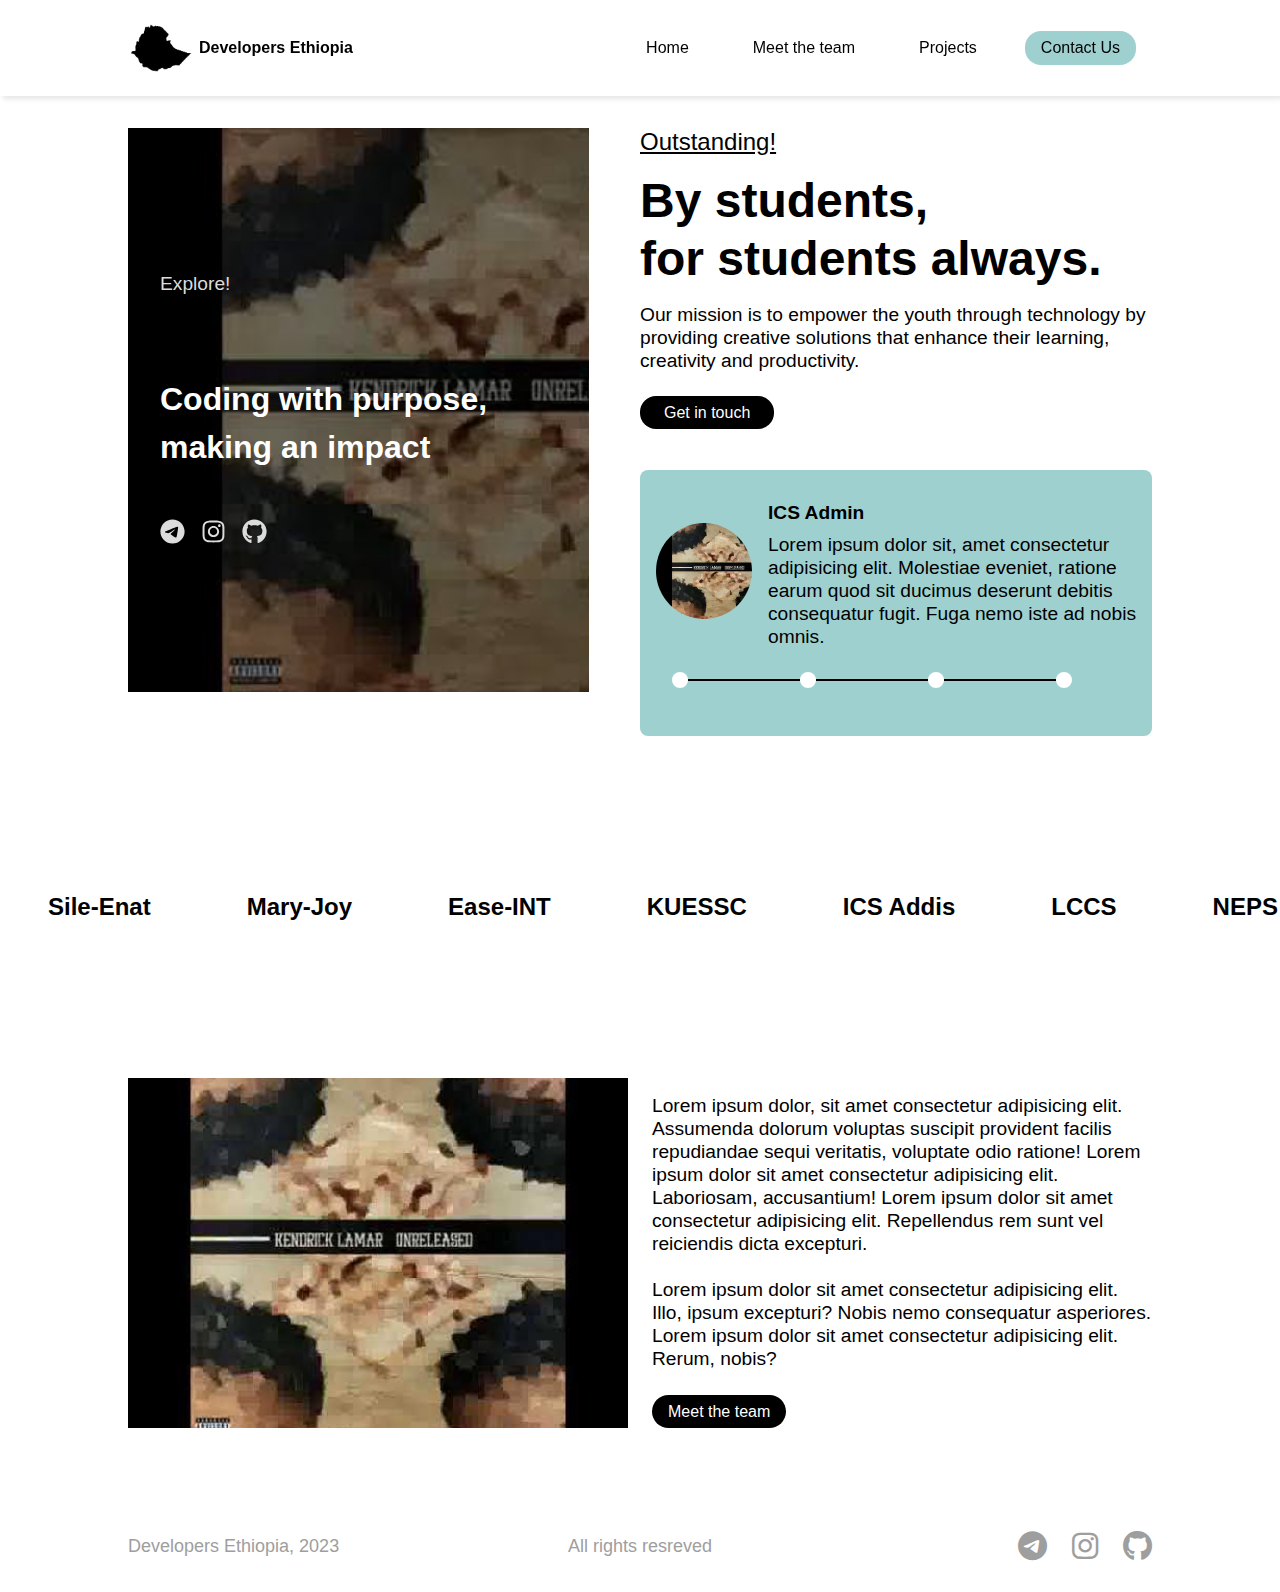
<file: index.html>
<!DOCTYPE html>
<html lang="en">
<head>
    <meta charset="UTF-8">
    <meta name="viewport" content="width=device-width, initial-scale=1.0">
    <title>Developers Ethiopia</title>
    <link rel="stylesheet" href="styles.css">
    <link rel="stylesheet" href="meetUs.css">
    <link rel="stylesheet" href="fontawesome-free-6.5.1-web/css/all.css">

</head>
<body>
    <div id="top"></div>
    <nav>
        <div class="navItemsContainer">
            <div class="logoContainer">
                <li>
                    <a href="#top">
                        <img class="logo" src="assets/download-removebg-preview (8).png" alt="developers ethiopia logo">
                        <p>Developers Ethiopia</p>
                    </a>
                </li>
            </div>
            <div class="navLinksContainer">
                <div class="hamburgerContainer">
                    <!-- <button class="hamburger">
                        <svg xmlns="http://www.w3.org/2000/svg" height="25" width="30" viewBox="0 0 496 512"><path fill="#dcdcdc" d="M248 8C111 8 0 119 0 256S111 504 248 504 496 393 496 256 385 8 248 8zM363 176.7c-3.7 39.2-19.9 134.4-28.1 178.3-3.5 18.6-10.3 24.8-16.9 25.4-14.4 1.3-25.3-9.5-39.3-18.7-21.8-14.3-34.2-23.2-55.3-37.2-24.5-16.1-8.6-25 5.3-39.5 3.7-3.8 67.1-61.5 68.3-66.7 .2-.7 .3-3.1-1.2-4.4s-3.6-.8-5.1-.5q-3.3 .7-104.6 69.1-14.8 10.2-26.9 9.9c-8.9-.2-25.9-5-38.6-9.1-15.5-5-27.9-7.7-26.8-16.3q.8-6.7 18.5-13.7 108.4-47.2 144.6-62.3c68.9-28.6 83.2-33.6 92.5-33.8 2.1 0 6.6 .5 9.6 2.9a10.5 10.5 0 0 1 3.5 6.7A43.8 43.8 0 0 1 363 176.7z"/></svg>
                    </button> -->
                  
                </div>
                <ul>
                    <!-- <button class="close">
                        <svg xmlns="http://www.w3.org/2000/svg" height="25" width="30" viewBox="0 0 496 512"><path fill="#dcdcdc" d="M248 8C111 8 0 119 0 256S111 504 248 504 496 393 496 256 385 8 248 8zM363 176.7c-3.7 39.2-19.9 134.4-28.1 178.3-3.5 18.6-10.3 24.8-16.9 25.4-14.4 1.3-25.3-9.5-39.3-18.7-21.8-14.3-34.2-23.2-55.3-37.2-24.5-16.1-8.6-25 5.3-39.5 3.7-3.8 67.1-61.5 68.3-66.7 .2-.7 .3-3.1-1.2-4.4s-3.6-.8-5.1-.5q-3.3 .7-104.6 69.1-14.8 10.2-26.9 9.9c-8.9-.2-25.9-5-38.6-9.1-15.5-5-27.9-7.7-26.8-16.3q.8-6.7 18.5-13.7 108.4-47.2 144.6-62.3c68.9-28.6 83.2-33.6 92.5-33.8 2.1 0 6.6 .5 9.6 2.9a10.5 10.5 0 0 1 3.5 6.7A43.8 43.8 0 0 1 363 176.7z"/></svg>
                    </button> -->
                    <li class="navLink mainNavLink subNavLink">
                        <a href="#top">Home</a>
                    </li>
                    <li class="navLink mainNavLink subNavLink">
                        <a href="templates/meetus.html">Meet the team</a>
                    </li>
                    <li class="navLink mainNavLink subNavLink">
                        <a href="#">Projects</a>
                    </li>
                    <li class="navLink mainNavLink  contactUs">
                        <a href="#">Contact Us</a>
                    </li>
                    <li class="menu" onclick=showSideBar()>
                        <a href="#">
                            <svg xmlns="http://www.w3.org/2000/svg" height="20" width="20" viewBox="0 0 448 512"><path fill="#000000" d="M0 96C0 78.3 14.3 64 32 64H416c17.7 0 32 14.3 32 32s-14.3 32-32 32H32C14.3 128 0 113.7 0 96zM0 256c0-17.7 14.3-32 32-32H416c17.7 0 32 14.3 32 32s-14.3 32-32 32H32c-17.7 0-32-14.3-32-32zM448 416c0 17.7-14.3 32-32 32H32c-17.7 0-32-14.3-32-32s14.3-32 32-32H416c17.7 0 32 14.3 32 32z"/></svg>
                        </a>
                    </li>
                </ul>
            </div>
        </div>
        <div class="navItemsContainer sideBar">
            <div class="navLinksContainer">
                <div class="hamburgerContainer">
                    <!-- <button class="hamburger">
                        <svg xmlns="http://www.w3.org/2000/svg" height="25" width="30" viewBox="0 0 496 512"><path fill="#dcdcdc" d="M248 8C111 8 0 119 0 256S111 504 248 504 496 393 496 256 385 8 248 8zM363 176.7c-3.7 39.2-19.9 134.4-28.1 178.3-3.5 18.6-10.3 24.8-16.9 25.4-14.4 1.3-25.3-9.5-39.3-18.7-21.8-14.3-34.2-23.2-55.3-37.2-24.5-16.1-8.6-25 5.3-39.5 3.7-3.8 67.1-61.5 68.3-66.7 .2-.7 .3-3.1-1.2-4.4s-3.6-.8-5.1-.5q-3.3 .7-104.6 69.1-14.8 10.2-26.9 9.9c-8.9-.2-25.9-5-38.6-9.1-15.5-5-27.9-7.7-26.8-16.3q.8-6.7 18.5-13.7 108.4-47.2 144.6-62.3c68.9-28.6 83.2-33.6 92.5-33.8 2.1 0 6.6 .5 9.6 2.9a10.5 10.5 0 0 1 3.5 6.7A43.8 43.8 0 0 1 363 176.7z"/></svg>
                    </button> -->
                  
                </div>
                <ul>
                    <li class="close" onclick=hideSideBar()>
                        <a href="#">
                            <svg xmlns="http://www.w3.org/2000/svg" height="25" width="25" viewBox="0 0 384 512"><!--!Font Awesome Free 6.5.1 by @fontawesome - https://fontawesome.com License - https://fontawesome.com/license/free Copyright 2024 Fonticons, Inc.--><path fill="#000000" d="M342.6 150.6c12.5-12.5 12.5-32.8 0-45.3s-32.8-12.5-45.3 0L192 210.7 86.6 105.4c-12.5-12.5-32.8-12.5-45.3 0s-12.5 32.8 0 45.3L146.7 256 41.4 361.4c-12.5 12.5-12.5 32.8 0 45.3s32.8 12.5 45.3 0L192 301.3 297.4 406.6c12.5 12.5 32.8 12.5 45.3 0s12.5-32.8 0-45.3L237.3 256 342.6 150.6z"/></svg>
                        </a>
                    </li>
                    <li class="navLink">
                        <a href="#top">Home</a>
                    </li>
                    <li class="navLink">
                        <a href="templates/meetus.html">Meet the team</a>
                    </li>
                    <li class="navLink">
                        <a href="#">Projects</a>
                    </li>
                    <li class="navLink">
                        <a href="#">Contact Us</a>
                    </li>
                </ul>
            </div>
        </div>
    </nav>

    <!-- landing page body -->
    <div class="landingBody">
        <div class="leftHalf">
            <div class="imageHolder">
                <div class="imageMask">
                    <div class="head">
                        <p>Explore!</p>
                    </div>
                    <div class="content">
                        <p>Coding with purpose, making an impact</p>
                    </div>
                    <div class="links">
                        <li><a href="#"><svg xmlns="http://www.w3.org/2000/svg" height="25" width="25" viewBox="0 0 496 512"><path fill="#dcdcdc" d="M248 8C111 8 0 119 0 256S111 504 248 504 496 393 496 256 385 8 248 8zM363 176.7c-3.7 39.2-19.9 134.4-28.1 178.3-3.5 18.6-10.3 24.8-16.9 25.4-14.4 1.3-25.3-9.5-39.3-18.7-21.8-14.3-34.2-23.2-55.3-37.2-24.5-16.1-8.6-25 5.3-39.5 3.7-3.8 67.1-61.5 68.3-66.7 .2-.7 .3-3.1-1.2-4.4s-3.6-.8-5.1-.5q-3.3 .7-104.6 69.1-14.8 10.2-26.9 9.9c-8.9-.2-25.9-5-38.6-9.1-15.5-5-27.9-7.7-26.8-16.3q.8-6.7 18.5-13.7 108.4-47.2 144.6-62.3c68.9-28.6 83.2-33.6 92.5-33.8 2.1 0 6.6 .5 9.6 2.9a10.5 10.5 0 0 1 3.5 6.7A43.8 43.8 0 0 1 363 176.7z"/></svg></a></li>
                        <li><a href="#"><svg xmlns="http://www.w3.org/2000/svg" height="25" width="25" viewBox="0 0 448 512"><path fill="#dcdcdc" d="M224.1 141c-63.6 0-114.9 51.3-114.9 114.9s51.3 114.9 114.9 114.9S339 319.5 339 255.9 287.7 141 224.1 141zm0 189.6c-41.1 0-74.7-33.5-74.7-74.7s33.5-74.7 74.7-74.7 74.7 33.5 74.7 74.7-33.6 74.7-74.7 74.7zm146.4-194.3c0 14.9-12 26.8-26.8 26.8-14.9 0-26.8-12-26.8-26.8s12-26.8 26.8-26.8 26.8 12 26.8 26.8zm76.1 27.2c-1.7-35.9-9.9-67.7-36.2-93.9-26.2-26.2-58-34.4-93.9-36.2-37-2.1-147.9-2.1-184.9 0-35.8 1.7-67.6 9.9-93.9 36.1s-34.4 58-36.2 93.9c-2.1 37-2.1 147.9 0 184.9 1.7 35.9 9.9 67.7 36.2 93.9s58 34.4 93.9 36.2c37 2.1 147.9 2.1 184.9 0 35.9-1.7 67.7-9.9 93.9-36.2 26.2-26.2 34.4-58 36.2-93.9 2.1-37 2.1-147.8 0-184.8zM398.8 388c-7.8 19.6-22.9 34.7-42.6 42.6-29.5 11.7-99.5 9-132.1 9s-102.7 2.6-132.1-9c-19.6-7.8-34.7-22.9-42.6-42.6-11.7-29.5-9-99.5-9-132.1s-2.6-102.7 9-132.1c7.8-19.6 22.9-34.7 42.6-42.6 29.5-11.7 99.5-9 132.1-9s102.7-2.6 132.1 9c19.6 7.8 34.7 22.9 42.6 42.6 11.7 29.5 9 99.5 9 132.1s2.7 102.7-9 132.1z"/></svg></a></li>
                        <li><a href="#"><svg xmlns="http://www.w3.org/2000/svg" height="25" width="25" viewBox="0 0 496 512"><path fill="#dcdcdc" d="M165.9 397.4c0 2-2.3 3.6-5.2 3.6-3.3 .3-5.6-1.3-5.6-3.6 0-2 2.3-3.6 5.2-3.6 3-.3 5.6 1.3 5.6 3.6zm-31.1-4.5c-.7 2 1.3 4.3 4.3 4.9 2.6 1 5.6 0 6.2-2s-1.3-4.3-4.3-5.2c-2.6-.7-5.5 .3-6.2 2.3zm44.2-1.7c-2.9 .7-4.9 2.6-4.6 4.9 .3 2 2.9 3.3 5.9 2.6 2.9-.7 4.9-2.6 4.6-4.6-.3-1.9-3-3.2-5.9-2.9zM244.8 8C106.1 8 0 113.3 0 252c0 110.9 69.8 205.8 169.5 239.2 12.8 2.3 17.3-5.6 17.3-12.1 0-6.2-.3-40.4-.3-61.4 0 0-70 15-84.7-29.8 0 0-11.4-29.1-27.8-36.6 0 0-22.9-15.7 1.6-15.4 0 0 24.9 2 38.6 25.8 21.9 38.6 58.6 27.5 72.9 20.9 2.3-16 8.8-27.1 16-33.7-55.9-6.2-112.3-14.3-112.3-110.5 0-27.5 7.6-41.3 23.6-58.9-2.6-6.5-11.1-33.3 2.6-67.9 20.9-6.5 69 27 69 27 20-5.6 41.5-8.5 62.8-8.5s42.8 2.9 62.8 8.5c0 0 48.1-33.6 69-27 13.7 34.7 5.2 61.4 2.6 67.9 16 17.7 25.8 31.5 25.8 58.9 0 96.5-58.9 104.2-114.8 110.5 9.2 7.9 17 22.9 17 46.4 0 33.7-.3 75.4-.3 83.6 0 6.5 4.6 14.4 17.3 12.1C428.2 457.8 496 362.9 496 252 496 113.3 383.5 8 244.8 8zM97.2 352.9c-1.3 1-1 3.3 .7 5.2 1.6 1.6 3.9 2.3 5.2 1 1.3-1 1-3.3-.7-5.2-1.6-1.6-3.9-2.3-5.2-1zm-10.8-8.1c-.7 1.3 .3 2.9 2.3 3.9 1.6 1 3.6 .7 4.3-.7 .7-1.3-.3-2.9-2.3-3.9-2-.6-3.6-.3-4.3 .7zm32.4 35.6c-1.6 1.3-1 4.3 1.3 6.2 2.3 2.3 5.2 2.6 6.5 1 1.3-1.3 .7-4.3-1.3-6.2-2.2-2.3-5.2-2.6-6.5-1zm-11.4-14.7c-1.6 1-1.6 3.6 0 5.9 1.6 2.3 4.3 3.3 5.6 2.3 1.6-1.3 1.6-3.9 0-6.2-1.4-2.3-4-3.3-5.6-2z"/></svg></a></li>
                    </div> 
                </div>                
            </div>
        </div>
        <div class="rightHalf">
            <div class="topHalf">
                <div class="head">
                    <p>Outstanding!</p>
                </div>
                <div class="subHead">
                    <p>By students, <br> for students always.</p>
                </div>
                <div class="content">
                    <p>Our mission is to empower the youth through technology by providing creative solutions that enhance their learning, creativity and productivity.</p>
                </div>
                <div class="links">
                    <li><a href="#" class="externalLinks">Get in touch</a></li>
                </div>
            </div>
            <div class="bottomHalf">
                <div class="topHalf">
                    <div class="leftHalf">
                        <div class="userImageHolder"></div>
                    </div>
                    <div class="rightHalf">
                        <div class="head">
                            <p>ICS Admin</p>
                        </div>
                        <div class="content">
                            <p>Lorem ipsum dolor sit, amet consectetur adipisicing elit. Molestiae eveniet, ratione earum quod sit ducimus deserunt debitis consequatur fugit. Fuga nemo iste ad nobis omnis.</p>
                        </div>
                    </div>
                </div>
                <div class="bottomHalf">
                    <div class="circlesHolder">
                        <div class="circle"></div>
                        <div class="line"></div>
                        <div class="circle"></div>
                        <div class="line"></div>
                        <div class="circle"></div>
                        <div class="line thirdLine"></div>
                        <div class="circle fourthCircle"></div>
                    </div>
                </div>
            </div>
        </div>
    </div>

    <!-- landing page links -->
    <div class="landingLinksContainer">
        <div class="infiniteScroll">
            <div><a href="#">Sile-Enat</a></div>
            <div><a href="#">Mary-Joy</a></div>
            <div><a href="#">Ease-INT</a></div>
            <div><a href="#">KUESSC</a></div>
            <div><a href="#">ICS Addis</a></div>
            <div><a href="#">LCCS</a></div>
            <div><a href="#">NEPS</a></div>
            <div><a href="#">Sile-Enat</a></div>
            <div><a href="#">Mary-Joy</a></div>
            <div><a href="#">Ease-INT</a></div>
            <div><a href="#">KUESSC</a></div>
            <div><a href="#">ICS Addis</a></div>
            <div><a href="#">LCCS</a></div>
            <div><a href="#">NEPS</a></div>
            <div><a href="#">Sile-Enat</a></div>
            <div><a href="#">Mary-Joy</a></div>
            <div><a href="#">Ease-INT</a></div>
            <div><a href="#">KUESSC</a></div>
            <div><a href="#">ICS Addis</a></div>
            <div><a href="#">LCCS</a></div>
            <div><a href="#">NEPS</a></div>
        </div>
    </div>

    <!-- meet the team section -->
    <div class="meetTheTeamContainer">
        <div class="leftHalf">
            <div class="groupPicHolder"></div>
        </div>
        <div class="rightHalf">
            <p>Lorem ipsum dolor, sit amet consectetur adipisicing elit. Assumenda dolorum voluptas suscipit provident facilis repudiandae sequi veritatis, voluptate odio ratione! Lorem ipsum dolor sit amet consectetur adipisicing elit. Laboriosam, accusantium! Lorem ipsum dolor sit amet consectetur adipisicing elit. Repellendus rem sunt vel reiciendis dicta excepturi. <br><br> Lorem ipsum dolor sit amet consectetur adipisicing elit. Illo, ipsum excepturi? Nobis nemo consequatur asperiores. Lorem ipsum dolor sit amet consectetur adipisicing elit. Rerum, nobis?</p>
            <li><a class="meetTheTeamLink externalLinks" href="templates/meetus.html">Meet the team</a></li>
        </div>
    </div>

    <footer>
        <section class="foot">
            <div class="name">
                <p>Developers Ethiopia, 2023</p>
            </div>
            <div class="copy">
                <p>All rights resreved</p>
            </div>
            <div class="link">
                <a href="https://t.me/developersethiopia2023">
                    <i class="fa-brands fa-telegram icon"></i>
                </a>
                <a href="#">
                    <i class="fa-brands fa-instagram icon"></i>
                </a>
                <a href="#">
                    <i class="fa-brands fa-github icon"></i>
                </a>
            </div>
        </section>
    </footer>


    <script src="script.js"></script>

</body>
</html>
</file>
<file: styles.css>
html,body {
    height: 100%;
}

:root {
    --gray: rgb(158, 158, 158);
    --black: rgb(10, 10, 10);
}

html {
    display: flex;
    justify-content: center;
}

body {
    width: 80%;
}

* {
    padding: 0;
    margin: 0;
    font-family: sans-serif;
}

/* navbar styling */

nav {
    padding: 2em 0;
    height: 2em;
    position: fixed;
    top: 0;
    right: 0;
    left: 0;
    display: flex;
    justify-content: center;
    background: #fff;
    box-shadow: 3px 3px 5px rgba(0, 0, 0, 0.1);
    z-index: 200;
}

.navItemsContainer {
    width: 80%;
    display: flex;
    justify-content: space-between;
    align-items: center;
}

.logoContainer li {
    list-style: none;
}

.logoContainer li a {
    text-decoration: none;
    color: #000;
    display: flex;
    align-items: center;
}

.logoContainer li a img {
    height: 3em;
}

.logoContainer li a p {
    font-family: sans-serif;
    font-weight: 600;
    margin: 0 0 0 .3em;
}

.hamburgerContainer {
    display: none;
}

.navLinksContainer ul {
    display: flex;
    list-style: none;
    align-items: center;
}

.navLinksContainer ul .navLink {
    margin: 0 1em;
    padding: .5em 1em;
}

.navItemsContainer ul .subNavLink:hover a{
    color: rgba(159, 208, 208, 1);
}

.contactUs{
    margin: 0 0 0 1em;
    background: rgba(159, 208, 208, 1);
    border-radius: 1em;
    transition: .3s;
}

.contactUs:hover {
    -webkit-box-shadow: 7px 6px 14px -3px rgba(56,56,56, 0.8);
    box-shadow: 7px 6px 14px -3px rgba(56,56,56, 0.8);
    -moz-box-shadow: 7px 6px 14px -3px rgba(56,56,56, 0.8);
}

.navLinksContainer ul .navLink a {
    text-decoration: none;
    color: #000;
    font-family: sans-serif;
}

.navLinksContainer .menu {
    display: none;
}

.sideBar {
    position: fixed;
    top: 0;
    right: 0;
    bottom: 0;
    /* height: 100vh; */
    width: 350px;
    z-index: 999;
    background: rgba(255, 255, 255, 0.5);
    backdrop-filter: blur(10px);
    box-shadow: -10px 0 10px rgba(0, 0, 0, 0.1);
    flex-direction: column;
    justify-content: flex-start;
    align-items: flex-start;
    padding: 2em 0 0 3em;
    display: none;
}

.sideBar .navLinksContainer ul {
    flex-direction: column;
    justify-content: flex-start;
    min-width: 350px;
    position: relative;
}

.sideBar .navLinksContainer ul li {
    width: 100%;
    margin: 1em 0;
}

.sideBar .navLinksContainer ul li a:hover {
    color: rgba(159, 208, 208, 1);
}

/* landing page body styling */

.landingBody {
    margin: 5em 0 0 0;
    display: flex;
    padding: 3em 0;
}

.landingBody .leftHalf, .landingBody .rightHalf {
    width: 50%;
}

.landingBody .leftHalf .imageHolder {
    background: url(assets/hqdefault.jpg), no-repeat, center, rgba(0, 0, 0, 0.321);
    background-size: cover;
    max-width: 515px;
    /* justify-content: space-evenly; */
}

.landingBody .leftHalf .imageMask {
    min-height: 500px;
    display: flex;
    flex-direction: column;
    justify-content: center;
    padding: 2em;
    height: 100%;
    background: rgba(0, 0, 0, 0.5);
}

.landingBody .leftHalf .imageHolder .head p {
    color: #dcdcdc;
    font-size: 1.2em;
}

.landingBody .leftHalf .imageHolder .content {
    margin: 5em 0 3em 0;
}

.landingBody .leftHalf .imageHolder .content p {
    color: #fff;
    font-size: 2em;
    font-weight: 600;
    line-height: 1.5em;
}

.landingBody .leftHalf .imageHolder .links {
    display: flex;
}

.landingBody .leftHalf .imageHolder .links li {
    margin: 0 1em 0 0;
    list-style: none;
}

.landingBody .rightHalf .topHalf .head p {
    font-size: 1.5em;
    text-decoration: underline;
}

.landingBody .rightHalf .topHalf .subHead {
    margin: 1em 0;
}

.landingBody .rightHalf .topHalf .subHead p {
    font-size: 3em;
    font-weight: 600;
    line-height: 1.2em;
}

.landingBody .rightHalf .topHalf .content p {
    line-height: 1.2em;
    font-size: 1.2em;
}

.landingBody .rightHalf .topHalf .links {
    margin: 2em 0;
}

.landingBody .rightHalf .topHalf .links li {
    list-style: none;
    width: fit-content;
    margin: 0 0 3em 0;
}

.landingBody .rightHalf .topHalf .links li a {
    color: #fff;
    background: #000;
    padding: .5em 1.5em;
    border-radius: 1em;
    text-decoration: none;
}

.landingBody .rightHalf .bottomHalf {
    background: rgba(159, 208, 208, 1);
    padding: 1.5em 1em;
    border-radius: .5em;
}

.landingBody .rightHalf .bottomHalf .topHalf {
    display: flex;
    align-items: center;
}

.landingBody .rightHalf .bottomHalf .topHalf .leftHalf {
    width: fit-content;
    padding: 0;
}

.landingBody .rightHalf .bottomHalf .topHalf .leftHalf .userImageHolder {
    border-radius: 100%;
    height: 6em;
    width: 6em;
    background: url(assets/hqdefault.jpg), no-repeat, center;
    background-size: cover;
    float: right;
}

.landingBody .rightHalf .bottomHalf .topHalf .rightHalf {
    width: 100%;
    margin: 0 0 0 1em;
    padding: 0;
}

.landingBody .rightHalf .bottomHalf .topHalf .rightHalf .head p {
    font-size: 1.2em;
    font-weight: 600;
    text-decoration: none;
    line-height: 2em;
}

.landingBody .rightHalf .bottomHalf .bottomHalf .circlesHolder {
    display: flex;
    align-items: center;
}

.landingBody .rightHalf .bottomHalf .bottomHalf .circlesHolder .circle {
    height: 1em;
    width: 1em;
    background: #fff;
    border-radius: 100%;
}

.landingBody .rightHalf .bottomHalf .bottomHalf .circlesHolder .line {
    height: 2px;
    width: 7em;
    background: #000;
}

/* landing page footer links styling */

.landingLinksContainer {
    position: relative;
    height: 150px;
    margin: 3em 0;
    width: 125%;
    left: -12.5%;
    overflow-x: hidden;
    user-select: none
}

@keyframes marquee {
    from {
        left: 0;
    }
    to {
        left: -86.89%;
    }
  }

.landingLinksContainer .infiniteScroll {
    display: flex;
    align-items: center;
    justify-content: center;
    font-weight: 800;
    position: absolute;
    top: 50%; left: 0;
    transform: translateY(-50%);
    animation-name: marquee;
    animation-timing-function: linear;
    animation-iteration-count: infinite;
    animation-duration: 30s;
    animation-fill-mode: forwards;

}

.landingLinksContainer .infiniteScroll > * {
    list-style: none;
    margin: 1em 3em;
}

.landingLinksContainer .infiniteScroll > * > * {
    text-decoration: none;
    color: #000;      
    font-size: 1.5em;
    white-space: nowrap; 
}

/* meet the team section styling */

.meetTheTeamContainer {
    display: flex;
    padding: 3em 0 2em 0;
}

.meetTheTeamContainer .leftHalf, .meetTheTeamContainer .rightHalf{
    width: 50%;
}

.meetTheTeamContainer .leftHalf {
    margin: 0 1.5em 0 0;
}

.meetTheTeamContainer .leftHalf .groupPicHolder {
    width: 100%;
    min-height: 350px;
    background: url(assets/hqdefault.jpg) no-repeat center;
    background-size: cover;
    margin: 0 15em 0 0;
}

.meetTheTeamContainer .rightHalf {
    padding: 1em 0;
}

.meetTheTeamContainer .rightHalf p {
    font-size: 1.2em;
    line-height: 1.2em;
}

.meetTheTeamContainer .rightHalf li {
    list-style: none;
    margin: 2em 0;
}

.meetTheTeamContainer .rightHalf li a {
    background: #000;
    color: #fff;
    text-decoration: none;
    padding: .5em 1em;
    border-radius: 20px;
}

.meetTheTeamContainer .rightHalf li a:hover, 
.landingBody .rightHalf .topHalf .links li a:hover {
    color: #000;
    background: #fff;
    border: solid 2px #000;
    border-radius: 22px;
}

/* footer styling */


footer{

    width: 100%;
    padding: 1% 0%;
    font-family: sans-serif;
}
.foot{    
    padding: 20px 0px;
    display: flex;
    align-items: center;
    justify-content: space-between;
    font-family: 'Montserrat', sans-serif;
    font-size: large;
}
.name {
    flex: 1;
    text-align: left;
    color: var(--gray);
}
.copy , .link {
    flex: 1;
    text-align: center;
    color: var(--gray);
}
.copy{
    margin: 5px 0;
}
.link {
    color: var(--gray);
    font-size: 30px;
    display: flex;
    justify-content: right;
    gap: 25px;
}
.link img{
    width: 5%;
    height: 5%;
    padding: 2%;
}
.link a {
    font-family: 'Montserrat', sans-serif;
    font-weight: 900;
    font-size: large;
    text-decoration: none;
}




@media screen and (max-width: 1400px) {
    .landingBody .leftHalf .imageHolder {
        width: 90%;
    }
}

@media screen and (max-width: 1000px) {
    body {
        width: 90%;
    }
    .mainNavLink {
        display: none;
    }
    .navLinksContainer .menu {
        display: block;
    }

    .landingBody {
        flex-direction: column;
    }
    .landingBody .leftHalf, .landingBody .rightHalf {
        width: 100%;
        margin: 1em 0;
    }
    .landingBody .leftHalf .imageHolder {
        min-width: 100%;
    }

    .meetTheTeamContainer {
        flex-direction: column;
    }
    .meetTheTeamContainer .leftHalf, .meetTheTeamContainer .rightHalf {
        width: 100%;
    }
}

@media screen and (max-width: 450px) {
    .navItemsContainer {
        width: 100%;
        padding: 0 1em;
    }

    .landingBody .rightHalf .bottomHalf .topHalf {
        flex-direction: column;
        align-items: flex-start;
    }
    .landingBody .rightHalf .bottomHalf .topHalf .leftHalf, .landingBody .rightHalf .bottomHalf .topHalf .rightHalf {
        padding: 0em;
        margin: 0;
    }
    .thirdLine, .fourthCircle {
        display: none;
    }
    .landingBody .rightHalf .bottomHalf .bottomHalf .circlesHolder .circle {
        height: .6em;
        width: .6em;
    }
    .landingBody .rightHalf .bottomHalf .bottomHalf .circlesHolder .line {
        height: 1.5px;
    }
}

@media screen and (max-width: 400px) {
    .sideBar {
        width: 100%;
    }
}
</file>
<file: meetUs.css>
@import url('https://fonts.googleapis.com/css2?family=Montserrat&display=swap');
body{
    margin: 0px;
}
*{
    transition: all .2s;
}
:root {
    --gray: rgb(158, 158, 158);
    --black: rgb(10, 10, 10);
}

.fa-brands {
    color: var(--gray);
    font-size: 30px;
}
.arrows {
    color: rgb(255, 255, 255);
    font-size: 30px;
    display: flex;
    gap: 30px;
    padding: 30px 30px 30px;
}
.section {
    margin: 150px 0 0;
}
.container-1 {
    display: flex;
    flex-direction: row;
    gap: 20px;
    margin-bottom: 30px;
}
h5 {
    font-family: 'Montserrat', sans-serif;
    font-size: large;
    padding: 6px 11px;
    border: 2px solid var(--black);
    border-radius: 10px;
    margin: 0px;
}
.title-1 {
    font-family: 'Montserrat', sans-serif;
    font-weight: 900;
    font-size: xx-large;
    margin: 0px;
}
hr {
    width: 100%;
    height: 1px;
    background-color: var(--black);
    border: 0;
    margin: 20px 0px ;
}
.description {
    display: flex;
    flex-direction: row;
    gap: 100px;
    margin-bottom: 100px;
}
.description-1 {
    display: flex;
    flex: 1;
    font-family: 'Montserrat', sans-serif;
    font-weight: 900;
    font-size: large;    
}
.description-2 {
    font-family: 'Montserrat', sans-serif;
    font-size: large;     
    display: flex;
    flex: 1;
    flex-direction: column;
    gap: 10px;

}
.card-section {
    width: 100%;
    display: flex;
    flex-direction: row;
    flex-wrap: wrap;
    gap: 50px;
    align-items: center;
    align-self: center;
    justify-content: space-between;
    margin-bottom: 20px;
}
.card {
    width: 350px;
    height: 460px;
    display: flex;
    flex-direction: column;
    justify-content: space-between;
}
.card-description {
    margin: 0px 0px 0px 30px;
}
.card-name {
    font-family: 'Montserrat', sans-serif;
    font-weight: 900;
    font-size: large;
    width: fit-content;
    padding: 8px 13px;
    border: 2px solid var(--black);
    border-radius: 13px;
    margin: 0px;
}
.img img {
    max-width: 100%;
    height: 350px;
    border-radius: 0px 25px 25px 25px;
    background-image: url(./pexels-pixabay-220453.jpg);
    background-size: cover;
    background-position: center;
    background-repeat: no-repeat;
}
h3 {
    font-family: 'Montserrat', sans-serif;
    font-size: large;  
    font-weight: normal;
    margin: 10px 0px 0px;
}
.card-team{
    display: flex;
    flex-direction: column;
    justify-content: space-between;
    border-radius: 10px;
    width: 350px;
    height: 460px;
    background-color: rgb(0, 72, 75);
}

.card-icon-1 {
    display: flex;
    gap: 25px;
    padding: 30px;
}
.card-team-description {
    color: white;
    font-family: 'Montserrat', sans-serif;
    font-size: large;  
    margin: 0px 30px;
}
.card-team-name {
    font-family: 'Montserrat', sans-serif;
    font-weight: 900;
    font-size: large;
    width: fit-content;
    padding: 8px 20px;
    color: white;
    border: 2px solid rgb(255, 255, 255);
    border-radius: 13px;
    margin: 30px 30px 0px;    
    cursor: pointer;
}
footer{

    width: 100%;
    padding: 1% 0%;
    font-family: sans-serif;
}
.foot{    
    padding: 20px 0px;
    display: flex;
    align-items: center;
    justify-content: space-between;
    font-family: 'Montserrat', sans-serif;
    font-size: large;
}
.name {
    flex: 1;
    text-align: left;
    color: var(--gray);
}
.copy , .link {
    flex: 1;
    text-align: center;
    color: var(--gray);
}
.copy{
    margin: 5px 0;
}
.link {
    color: var(--gray);
    font-size: 30px;
    display: flex;
    justify-content: right;
    gap: 25px;
}
.link img{
    width: 5%;
    height: 5%;
    padding: 2%;
}
.link a {
    font-family: 'Montserrat', sans-serif;
    font-weight: 900;
    font-size: large;
    text-decoration: none;
}

@media (max-width: 1400px) {
    .section {
        margin: 150px 0 0;
    }
    .card {
        width: 300px;
        height: 410px;
    }
    .img img {
        max-width: 100%;
        height: 300px;
    }
    .card-team {
        width: 300px;
        height: 410px;
    }
}
@media (max-width: 1150px) {    
    h5 {
        font-size: medium;
    }
    .title-1 {
        font-size: x-large;
    }
    h3 {
        font-size: medium;
    }
    .description {
        gap: 15px;
        margin-bottom: 50px;
    }
    .description-1 {
        font-size: medium;
    }    
    .description-2 {
        font-size: medium;
    }    
    .card-name {
        font-size: medium;
    }
    .card-section {
        gap: 30px;
    }
    .card {
        width: 250px;
        height: 340px;
    }
    .card-description {
        margin: 0px 0px 0px 20px;
    }
    .card-team {
        width: 250px;
        height: 340px;
    }
    .card-team-description {
        font-size: medium;
    }
    .card-team-name {
        font-size: medium;
    }
    .img img {
        max-width: 100%;
        height: 250px;
    }
    .foot {
        font-size: medium;
    }
}
@media (max-width: 910px) {
    .container-1 {
        margin-bottom: 15px;
    }
    .card-section {
        justify-content: space-around;
    }
    .section {
        margin: 130px 0 0;
    }
    .description {
        flex-direction: column;
    }
    .card {
        width: 300px;
        height: 390px;
    }
    .card-team {
        width: 300px;
        height: 390px;
    }
    .img img {
        max-width: 100%;
        height: 300px;
    }
}
@media (max-width: 750px) {
    .card-description {
        margin: 14px 0px 0px 20px;
    }
    .card {
        width: 250px;
        height: 340px;
    }
    .card-team {
        width: 250px;
        height: 340px;
    }
    .img img {
        max-width: 100%;
        height: 250px;
    }
}
@media (max-width: 610px) {  
    hr{
        margin: 10px 0px;
    }  
    .section {
        margin: 140px 0 0;
    }
    h5 {
        font-size: small;
        padding: 3px 8px;
        border-radius: 8px;
    }
    .title-1 {
        font-size: large;
    }
    h3 {
        font-size: small;
    }
    .card {
        width: 250px;
        height: 320px;
    }
    .card-team {
        width: 250px;
        height: 320px;
    }
    .img img {
        max-width: 100%;
        height: 250px;
    }
    .card-team-description {
        font-size: small;
    }
    .card-team-name {
        font-size: small;
    }
    .foot {
        font-size: small;
    }
    .description {
        gap: 25px;
        margin-bottom: 50px;
    }
    .description-1 {
        font-size: small;
    }    
    .description-2 {
        font-size: small;
    }    
    .card-name {
        font-size: small;
        padding: 5px 10px;
        border: 2px solid var(--black);
        border-radius: 8px;
    }
    .card-section {
        gap: 50px;
    }

    .foot {
        display: flex;
        flex-direction: column;
    }
    .foot .name p{
        margin: 5px;
    }
    .foot .copy p{
        margin-top: 5px;
    }
}  
@media (max-width: 400px) {
    .section {
        margin: 130px 0 0;
    }
}
.arrows>*{
    cursor: pointer;
}
</file>
